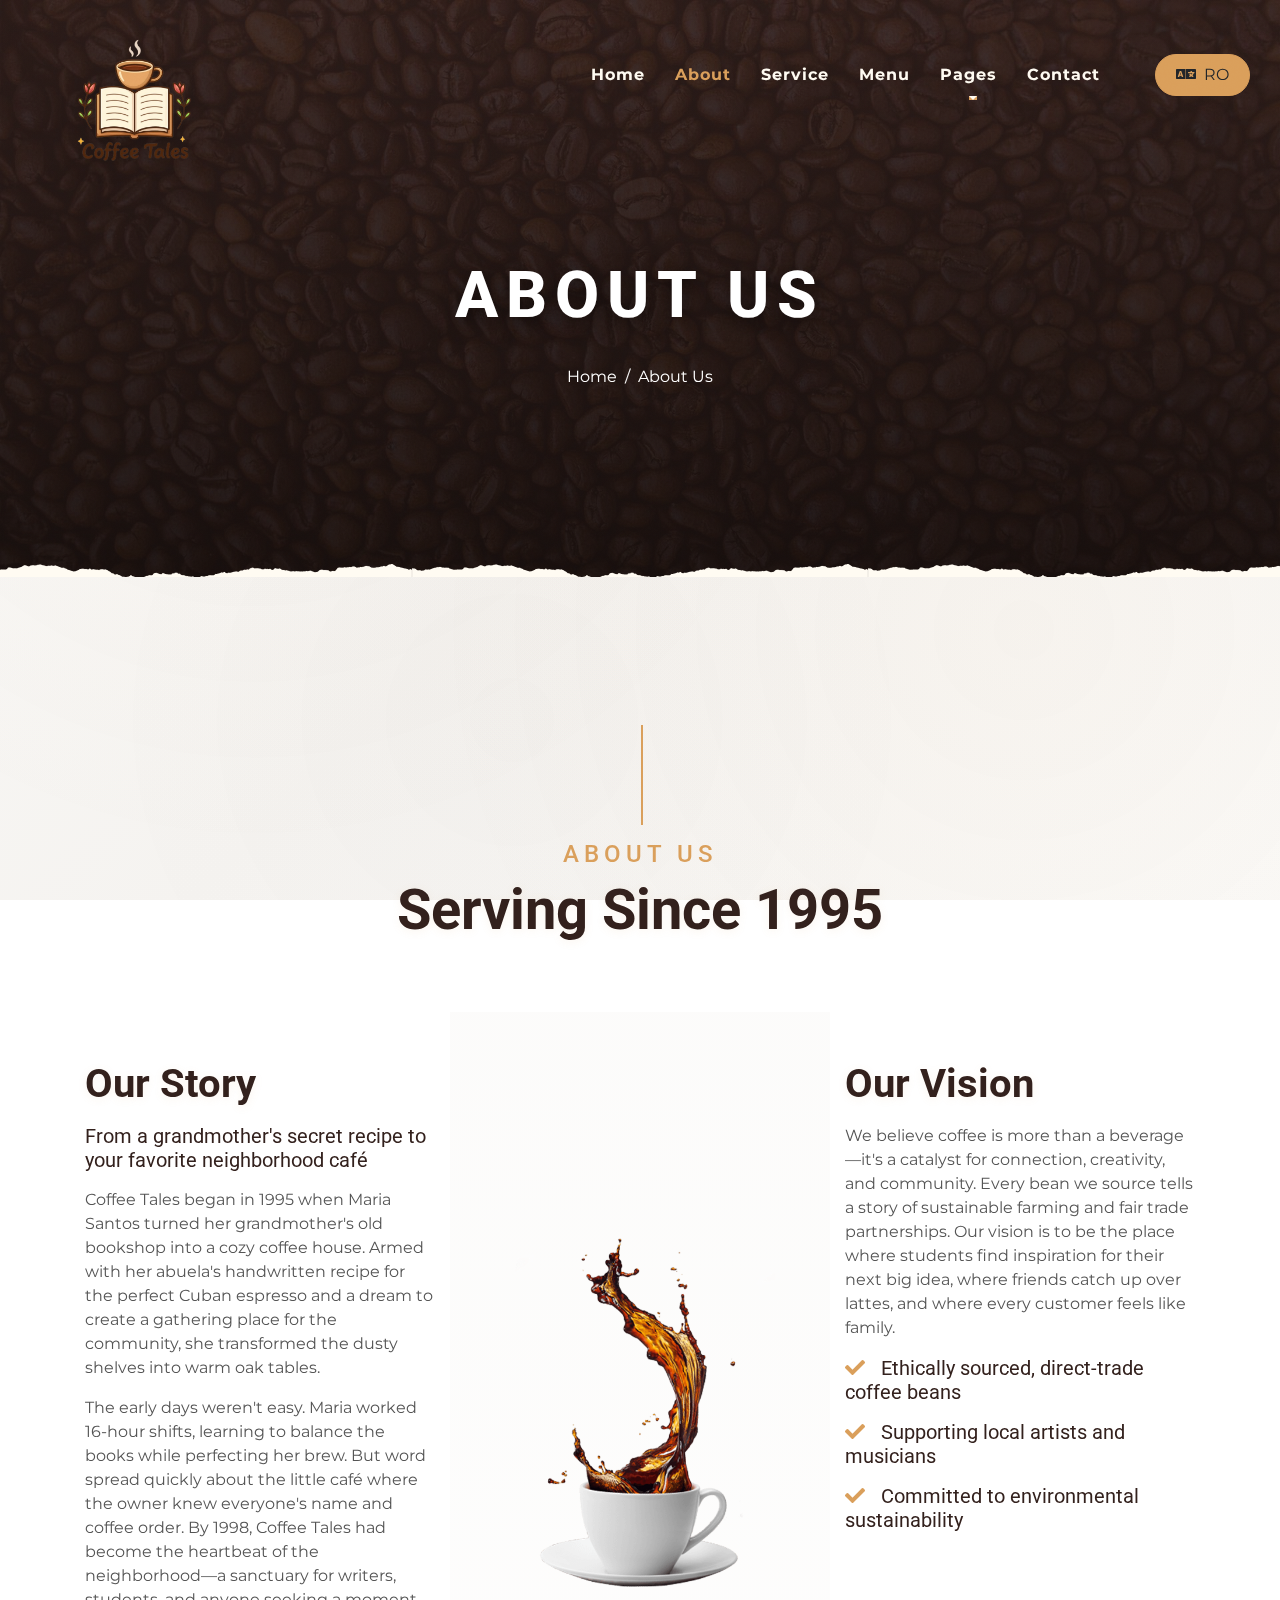
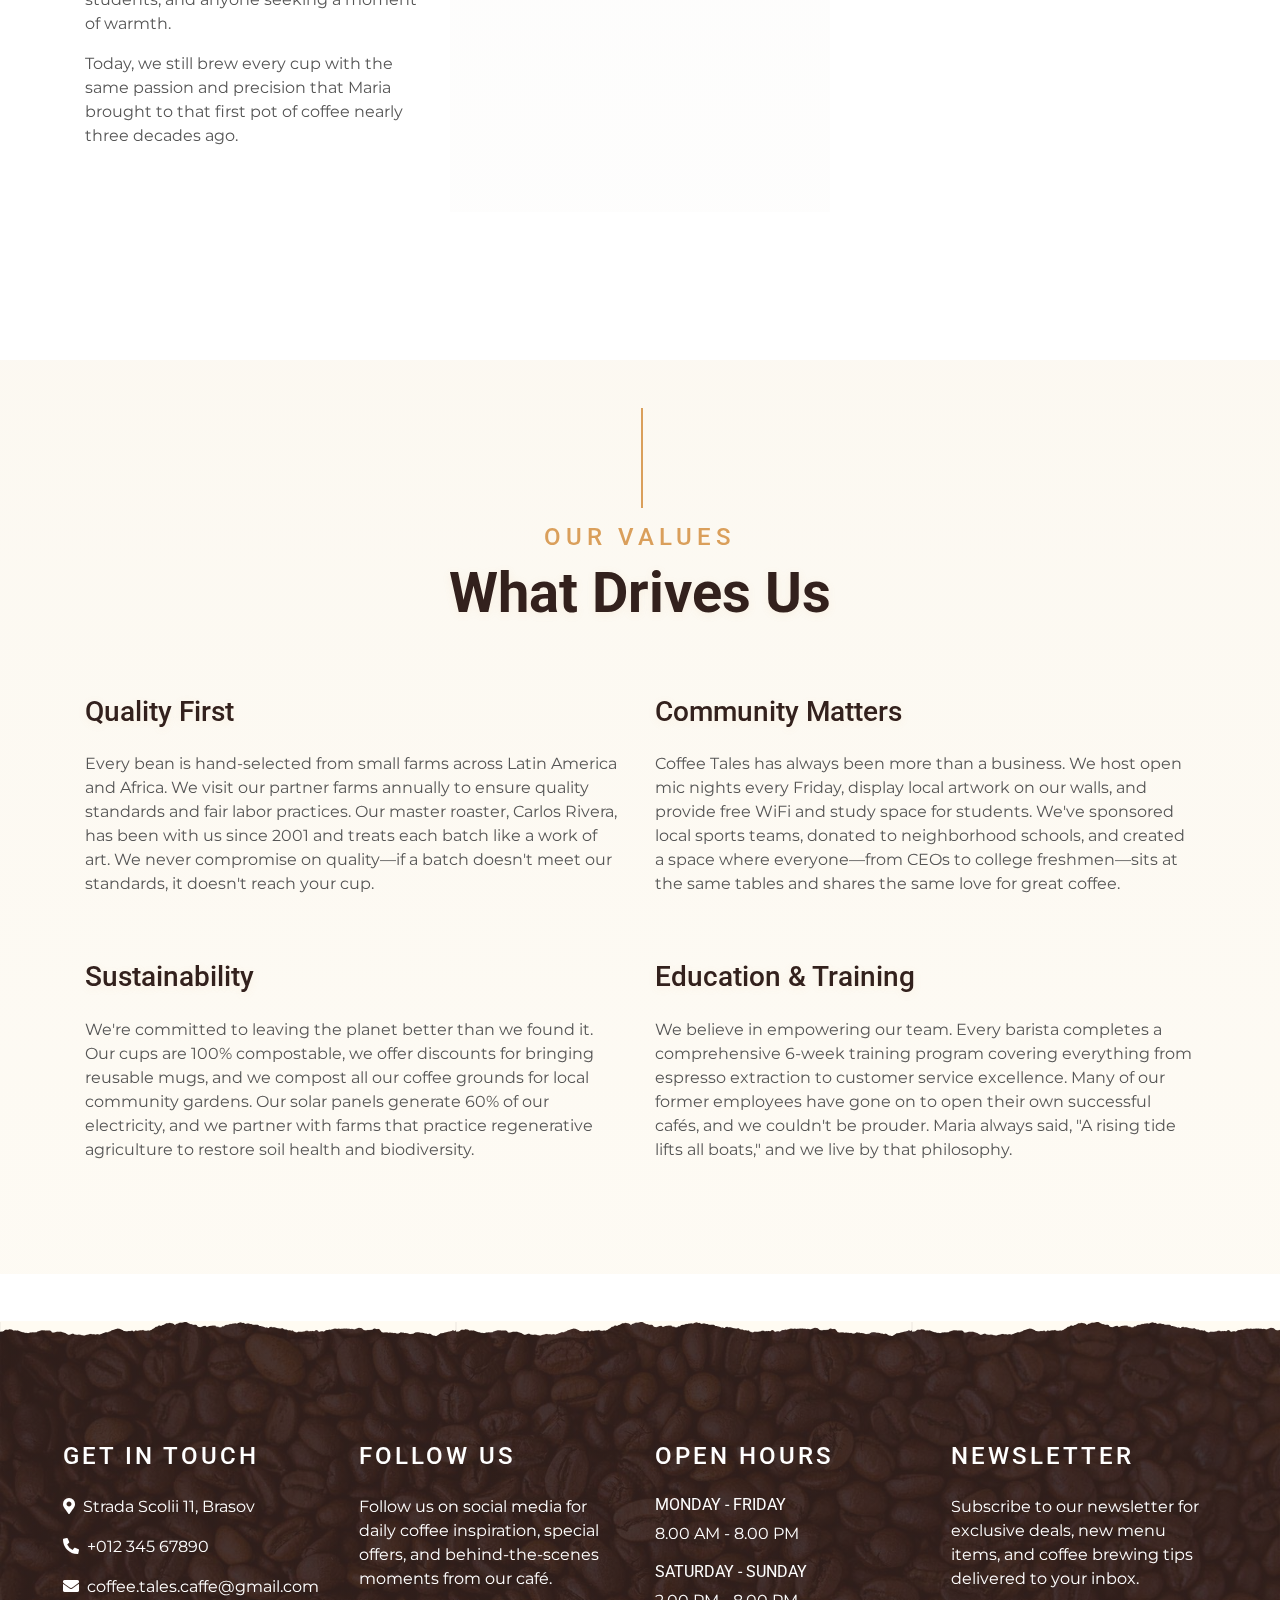
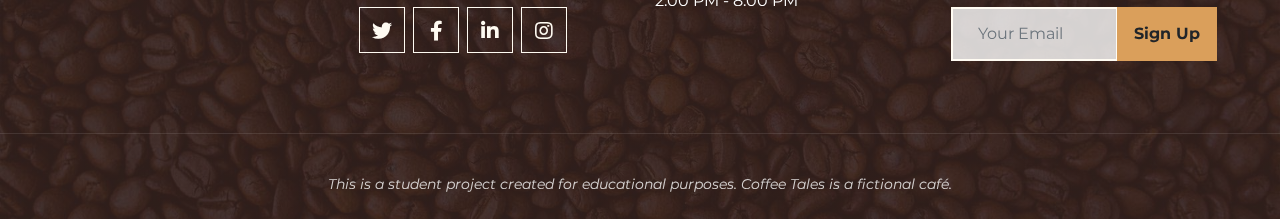
<file: about.html>
<!DOCTYPE html>
<html lang="en">

<head>
    <meta charset="utf-8">
    <title>Coffee Tales</title>
    <meta content="width=device-width, initial-scale=1.0" name="viewport">
    <meta content="Free Website Template" name="keywords">
    <meta content="Free Website Template" name="description">

    <!-- Favicon -->
    <link href="img/favicon.png" rel="icon">

    <!-- Google Font -->
    <link rel="preconnect" href="https://fonts.gstatic.com">
    <link href="https://fonts.googleapis.com/css2?family=Montserrat:wght@200;400&family=Roboto:wght@400;500;700&display=swap" rel="stylesheet"> 

    <!-- Font Awesome -->
    <link href="https://cdnjs.cloudflare.com/ajax/libs/font-awesome/5.10.0/css/all.min.css" rel="stylesheet">

    <!-- Libraries Stylesheet -->
    <link href="lib/owlcarousel/assets/owl.carousel.min.css" rel="stylesheet">
    <link href="lib/tempusdominus/css/tempusdominus-bootstrap-4.min.css" rel="stylesheet" />

    <!-- Customized Bootstrap Stylesheet -->
    <link href="css/style.min.css" rel="stylesheet">
    
    <!-- Advanced Animations -->
    <link href="css/animations.css" rel="stylesheet">
</head>

<body>
    <!-- Navbar Start -->
    <div class="container-fluid p-0 nav-bar">
        <nav class="navbar navbar-expand-lg bg-none navbar-dark py-3">
            <a href="index.html" class="navbar-brand px-lg-4 m-0">
                <img src="img/image-removebg-preview (1).png" alt="Coffee Tales" style="height: 150px;">
            </a>
            <button type="button" class="navbar-toggler" data-toggle="collapse" data-target="#navbarCollapse">
                <span class="navbar-toggler-icon"></span>
            </button>
            <div class="collapse navbar-collapse justify-content-between" id="navbarCollapse">
                <div class="navbar-nav ml-auto p-4">
                    <a href="index.html" class="nav-item nav-link" data-translate="navHome">Home</a>
                    <a href="about.html" class="nav-item nav-link active" data-translate="navAbout">About</a>
                    <a href="service.html" class="nav-item nav-link" data-translate="navService">Service</a>
                    <a href="menu.html" class="nav-item nav-link" data-translate="navMenu">Menu</a>
                    <div class="nav-item dropdown">
                        <a href="#" class="nav-link dropdown-toggle" data-toggle="dropdown" data-translate="navPages">Pages</a>
                        <div class="dropdown-menu text-capitalize">
                            <a href="reservation.html" class="dropdown-item" data-translate="navReservation">Reservation</a>
                            <a href="testimonial.html" class="dropdown-item" data-translate="navTestimonial">Testimonial</a>
                        </div>
                    </div>
                    <a href="contact.html" class="nav-item nav-link" data-translate="navContact">Contact</a>
                </div>
                <button id="langToggle" class="btn btn-primary ml-3" style="border-radius: 25px; padding: 8px 20px;">
                    <i class="fa fa-language mr-2"></i><span id="langText">RO</span>
                </button>
            </div>
        </nav>
    </div>
    <!-- Navbar End -->


    <!-- Page Header Start -->
    <div class="container-fluid page-header mb-5 position-relative overlay-bottom">
        <div class="d-flex flex-column align-items-center justify-content-center pt-0 pt-lg-5" style="min-height: 400px">
            <h1 class="display-4 mb-3 mt-0 mt-lg-5 text-white text-uppercase" data-translate="pageAboutTitle">About Us</h1>
            <div class="d-inline-flex mb-lg-5">
                <p class="m-0 text-white"><a class="text-white" href="" data-translate="navHome">Home</a></p>
                <p class="m-0 text-white px-2">/</p>
                <p class="m-0 text-white" data-translate="pageAboutTitle">About Us</p>
            </div>
        </div>
    </div>
    <!-- Page Header End -->


    <!-- About Start -->
    <div class="container-fluid py-5">
        <div class="container">
            <div class="section-title">
                <h4 class="text-primary text-uppercase" style="letter-spacing: 5px;" data-translate="aboutTitle">About Us</h4>
                <h1 class="display-4" data-translate="aboutHeading">Serving Since 1995</h1>
            </div>
            <div class="row">
                <div class="col-lg-4 py-0 py-lg-5">
                    <h1 class="mb-3" data-translate="ourStory">Our Story</h1>
                    <h5 class="mb-3" data-translate="storySubtitle">From a grandmother's secret recipe to your favorite neighborhood café</h5>
                    <p data-translate="storyPara1">Coffee Tales began in 1995 when Maria Santos turned her grandmother's old bookshop into a cozy coffee house. Armed with her abuela's handwritten recipe for the perfect Cuban espresso and a dream to create a gathering place for the community, she transformed the dusty shelves into warm oak tables.</p>
                    <p data-translate="storyPara2">The early days weren't easy. Maria worked 16-hour shifts, learning to balance the books while perfecting her brew. But word spread quickly about the little café where the owner knew everyone's name and coffee order. By 1998, Coffee Tales had become the heartbeat of the neighborhood—a sanctuary for writers, students, and anyone seeking a moment of warmth.</p>
                    <p data-translate="storyPara3">Today, we still brew every cup with the same passion and precision that Maria brought to that first pot of coffee nearly three decades ago.</p>
                </div>
                <div class="col-lg-4 py-5 py-lg-0" style="min-height: 500px;">
                    <div class="position-relative h-100">
                        <img class="position-absolute w-100 h-100" src="img/about.png" style="object-fit: contain;">
                    </div>
                </div>
                <div class="col-lg-4 py-0 py-lg-5">
                    <h1 class="mb-3" data-translate="ourVision">Our Vision</h1>
                    <p data-translate="visionText">We believe coffee is more than a beverage—it's a catalyst for connection, creativity, and community. Every bean we source tells a story of sustainable farming and fair trade partnerships. Our vision is to be the place where students find inspiration for their next big idea, where friends catch up over lattes, and where every customer feels like family.</p>
                    <h5 class="mb-3"><i class="fa fa-check text-primary mr-3"></i><span data-translate="visionPoint1">Ethically sourced, direct-trade coffee beans</span></h5>
                    <h5 class="mb-3"><i class="fa fa-check text-primary mr-3"></i><span data-translate="visionPoint2">Supporting local artists and musicians</span></h5>
                    <h5 class="mb-3"><i class="fa fa-check text-primary mr-3"></i><span data-translate="visionPoint3">Committed to environmental sustainability</span></h5>
                </div>
            </div>
        </div>
    </div>
    <!-- About End -->

    <!-- Our Values Start -->
    <div class="container-fluid bg-light py-5">
        <div class="container">
            <div class="section-title">
                <h4 class="text-primary text-uppercase" style="letter-spacing: 5px;" data-translate="valuesTitle">Our Values</h4>
                <h1 class="display-4" data-translate="valuesHeading">What Drives Us</h1>
            </div>
            <div class="row">
                <div class="col-lg-6 mb-5">
                    <h3 class="mb-4" data-translate="value1Title">Quality First</h3>
                    <p data-translate="value1Text">Every bean is hand-selected from small farms across Latin America and Africa. We visit our partner farms annually to ensure quality standards and fair labor practices. Our master roaster, Carlos Rivera, has been with us since 2001 and treats each batch like a work of art. We never compromise on quality—if a batch doesn't meet our standards, it doesn't reach your cup.</p>
                </div>
                <div class="col-lg-6 mb-5">
                    <h3 class="mb-4" data-translate="value2Title">Community Matters</h3>
                    <p data-translate="value2Text">Coffee Tales has always been more than a business. We host open mic nights every Friday, display local artwork on our walls, and provide free WiFi and study space for students. We've sponsored local sports teams, donated to neighborhood schools, and created a space where everyone—from CEOs to college freshmen—sits at the same tables and shares the same love for great coffee.</p>
                </div>
                <div class="col-lg-6 mb-5">
                    <h3 class="mb-4" data-translate="value3Title">Sustainability</h3>
                    <p data-translate="value3Text">We're committed to leaving the planet better than we found it. Our cups are 100% compostable, we offer discounts for bringing reusable mugs, and we compost all our coffee grounds for local community gardens. Our solar panels generate 60% of our electricity, and we partner with farms that practice regenerative agriculture to restore soil health and biodiversity.</p>
                </div>
                <div class="col-lg-6 mb-5">
                    <h3 class="mb-4" data-translate="value4Title">Education & Training</h3>
                    <p data-translate="value4Text">We believe in empowering our team. Every barista completes a comprehensive 6-week training program covering everything from espresso extraction to customer service excellence. Many of our former employees have gone on to open their own successful cafés, and we couldn't be prouder. Maria always said, "A rising tide lifts all boats," and we live by that philosophy.</p>
                </div>
            </div>
        </div>
    </div>
    <!-- Our Values End -->


    <!-- Footer Start -->
    <div class="container-fluid footer text-white mt-5 pt-5 px-0 position-relative overlay-top">
        <div class="row mx-0 pt-5 px-sm-3 px-lg-5 mt-4">
            <div class="col-lg-3 col-md-6 mb-5">
                <h4 class="text-white text-uppercase mb-4" style="letter-spacing: 3px;">Get In Touch</h4>
                <p><i class="fa fa-map-marker-alt mr-2"></i>Strada Scolii 11, Brasov</p>
                <p><i class="fa fa-phone-alt mr-2"></i>+012 345 67890</p>
                <p class="m-0"><i class="fa fa-envelope mr-2"></i>coffee.tales.caffe@gmail.com</p>
            </div>
            <div class="col-lg-3 col-md-6 mb-5">
                <h4 class="text-white text-uppercase mb-4" style="letter-spacing: 3px;">Follow Us</h4>
                <p>Follow us on social media for daily coffee inspiration, special offers, and behind-the-scenes moments from our café.</p>
                <div class="d-flex justify-content-start">
                    <a class="btn btn-lg btn-outline-light btn-lg-square mr-2" href="#"><i class="fab fa-twitter"></i></a>
                    <a class="btn btn-lg btn-outline-light btn-lg-square mr-2" href="#"><i class="fab fa-facebook-f"></i></a>
                    <a class="btn btn-lg btn-outline-light btn-lg-square mr-2" href="#"><i class="fab fa-linkedin-in"></i></a>
                    <a class="btn btn-lg btn-outline-light btn-lg-square" href="#"><i class="fab fa-instagram"></i></a>
                </div>
            </div>
            <div class="col-lg-3 col-md-6 mb-5">
                <h4 class="text-white text-uppercase mb-4" style="letter-spacing: 3px;">Open Hours</h4>
                <div>
                    <h6 class="text-white text-uppercase">Monday - Friday</h6>
                    <p>8.00 AM - 8.00 PM</p>
                    <h6 class="text-white text-uppercase">Saturday - Sunday</h6>
                    <p>2.00 PM - 8.00 PM</p>
                </div>
            </div>
            <div class="col-lg-3 col-md-6 mb-5">
                <h4 class="text-white text-uppercase mb-4" style="letter-spacing: 3px;">Newsletter</h4>
                <p>Subscribe to our newsletter for exclusive deals, new menu items, and coffee brewing tips delivered to your inbox.</p>
                <div class="w-100">
                    <div class="input-group">
                        <input type="text" class="form-control border-light" style="padding: 25px;" placeholder="Your Email">
                        <div class="input-group-append">
                            <button class="btn btn-primary font-weight-bold px-3">Sign Up</button>
                        </div>
                    </div>
                </div>
            </div>
        </div>
        <div class="container-fluid text-center text-white border-top mt-4 py-4 px-sm-3 px-md-5" style="border-color: rgba(256, 256, 256, .1) !important;">
            <p class="mt-3 mb-0" style="font-size: 0.9rem; opacity: 0.8;"><em>This is a student project created for educational purposes. Coffee Tales is a fictional café.</em></p>
        </div>
    </div>
    <!-- Footer End -->


    <!-- Back to Top -->
    <a href="#" class="btn btn-lg btn-primary btn-lg-square back-to-top"><i class="fa fa-angle-double-up"></i></a>


    <!-- JavaScript Libraries -->
    <script src="https://code.jquery.com/jquery-3.4.1.min.js"></script>
    <script src="https://stackpath.bootstrapcdn.com/bootstrap/4.4.1/js/bootstrap.bundle.min.js"></script>
    <script src="lib/easing/easing.min.js"></script>
    <script src="lib/waypoints/waypoints.min.js"></script>
    <script src="lib/owlcarousel/owl.carousel.min.js"></script>
    <script src="lib/tempusdominus/js/moment.min.js"></script>
    <script src="lib/tempusdominus/js/moment-timezone.min.js"></script>
    <script src="lib/tempusdominus/js/tempusdominus-bootstrap-4.min.js"></script>

    <!-- Contact Javascript File -->
    <script src="mail/jqBootstrapValidation.min.js"></script>
    <script src="mail/contact.js"></script>

    <!-- Template Javascript -->
    <script src="js/main.js"></script>
    
    <!-- Language Toggle -->
    <script src="js/language-toggle.js"></script>
</body>

</html>
</file>
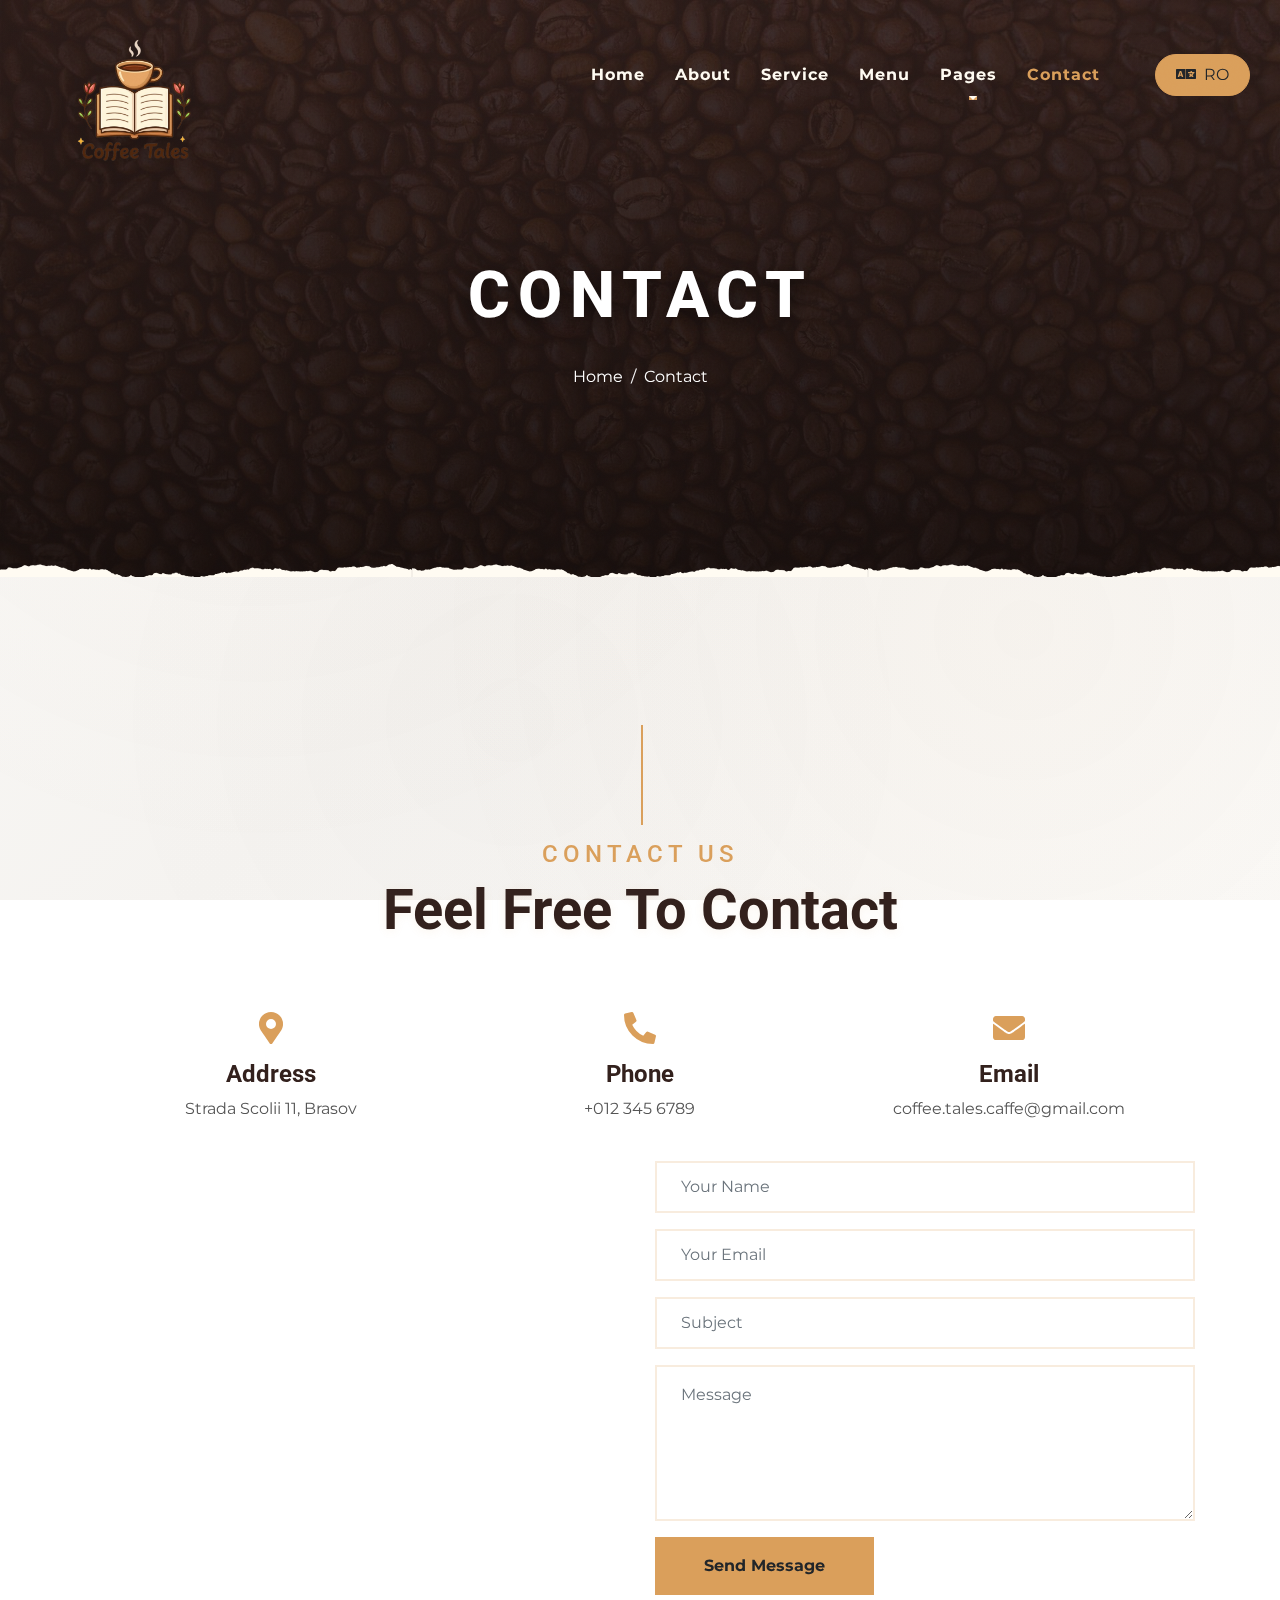
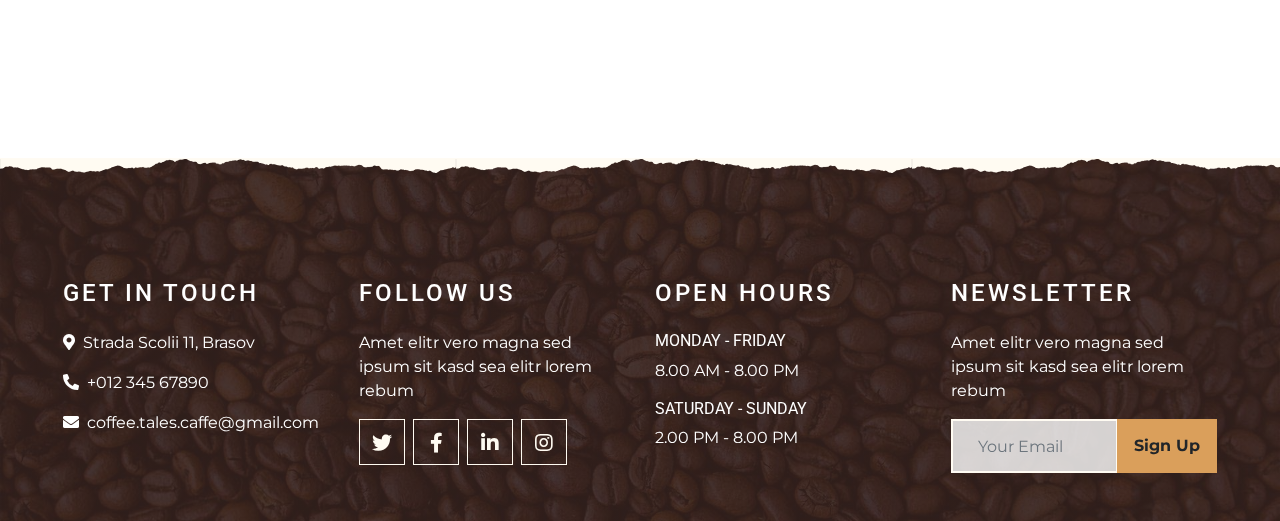
<file: contact.html>
<!DOCTYPE html>
<html lang="en">

<head>
    <meta charset="utf-8">
    <title>Coffee Tales</title>
    <meta content="width=device-width, initial-scale=1.0" name="viewport">
    <meta content="Free Website Template" name="keywords">
    <meta content="Free Website Template" name="description">

    <!-- Favicon -->
    <link href="img/favicon.png" rel="icon">

    <!-- Google Font -->
    <link rel="preconnect" href="https://fonts.gstatic.com">
    <link href="https://fonts.googleapis.com/css2?family=Montserrat:wght@200;400&family=Roboto:wght@400;500;700&display=swap" rel="stylesheet"> 

    <!-- Font Awesome -->
    <link href="https://cdnjs.cloudflare.com/ajax/libs/font-awesome/5.10.0/css/all.min.css" rel="stylesheet">

    <!-- Libraries Stylesheet -->
    <link href="lib/owlcarousel/assets/owl.carousel.min.css" rel="stylesheet">
    <link href="lib/tempusdominus/css/tempusdominus-bootstrap-4.min.css" rel="stylesheet" />

    <!-- Customized Bootstrap Stylesheet -->
    <link href="css/style.min.css" rel="stylesheet">
    
    <!-- Advanced Animations -->
    <link href="css/animations.css" rel="stylesheet">
</head>

<body>
    <!-- Navbar Start -->
    <div class="container-fluid p-0 nav-bar">
        <nav class="navbar navbar-expand-lg bg-none navbar-dark py-3">
            <a href="index.html" class="navbar-brand px-lg-4 m-0">
                <img src="img/image-removebg-preview (1).png" alt="Coffee Tales" style="height: 100px;">
            </a>
            <button type="button" class="navbar-toggler" data-toggle="collapse" data-target="#navbarCollapse">
                <span class="navbar-toggler-icon"></span>
            </button>
            <div class="collapse navbar-collapse justify-content-between" id="navbarCollapse">
                <div class="navbar-nav ml-auto p-4">
                    <a href="index.html" class="nav-item nav-link" data-translate="navHome">Home</a>
                    <a href="about.html" class="nav-item nav-link" data-translate="navAbout">About</a>
                    <a href="service.html" class="nav-item nav-link" data-translate="navService">Service</a>
                    <a href="menu.html" class="nav-item nav-link" data-translate="navMenu">Menu</a>
                    <div class="nav-item dropdown">
                        <a href="#" class="nav-link dropdown-toggle" data-toggle="dropdown" data-translate="navPages">Pages</a>
                        <div class="dropdown-menu text-capitalize">
                            <a href="reservation.html" class="dropdown-item" data-translate="navReservation">Reservation</a>
                            <a href="testimonial.html" class="dropdown-item" data-translate="navTestimonial">Testimonial</a>
                        </div>
                    </div>
                    <a href="contact.html" class="nav-item nav-link active" data-translate="navContact">Contact</a>
                </div>
                <button id="langToggle" class="btn btn-primary ml-3" style="border-radius: 25px; padding: 8px 20px;">
                    <i class="fa fa-language mr-2"></i><span id="langText">RO</span>
                </button>
            </div>
        </nav>
    </div>
    <!-- Navbar End -->


    <!-- Page Header Start -->
    <div class="container-fluid page-header mb-5 position-relative overlay-bottom">
        <div class="d-flex flex-column align-items-center justify-content-center pt-0 pt-lg-5" style="min-height: 400px">
            <h1 class="display-4 mb-3 mt-0 mt-lg-5 text-white text-uppercase" data-translate="pageContactTitle">Contact</h1>
            <div class="d-inline-flex mb-lg-5">
                <p class="m-0 text-white"><a class="text-white" href="" data-translate="navHome">Home</a></p>
                <p class="m-0 text-white px-2">/</p>
                <p class="m-0 text-white" data-translate="pageContactTitle">Contact</p>
            </div>
        </div>
    </div>
    <!-- Page Header End -->


    <!-- Contact Start -->
    <div class="container-fluid pt-5">
        <div class="container">
            <div class="section-title">
                <h4 class="text-primary text-uppercase" style="letter-spacing: 5px;" data-translate="contactTitle">Contact Us</h4>
                <h1 class="display-4" data-translate="contactHeading">Feel Free To Contact</h1>
            </div>
            <div class="row px-3 pb-2">
                <div class="col-sm-4 text-center mb-3">
                    <i class="fa fa-2x fa-map-marker-alt mb-3 text-primary"></i>
                    <h4 class="font-weight-bold" data-translate="contactAddress">Address</h4>
                    <p>Strada Scolii 11, Brasov</p>
                </div>
                <div class="col-sm-4 text-center mb-3">
                    <i class="fa fa-2x fa-phone-alt mb-3 text-primary"></i>
                    <h4 class="font-weight-bold" data-translate="contactPhone">Phone</h4>
                    <p>+012 345 6789</p>
                </div>
                <div class="col-sm-4 text-center mb-3">
                    <i class="fa fa-2x fa-envelope mb-3 text-primary"></i>
                    <h4 class="font-weight-bold" data-translate="contactEmail">Email</h4>
                    <p>coffee.tales.caffe@gmail.com</p>
                </div>
            </div>
            <div class="row">
                <div class="col-md-6 pb-5">
                    <iframe style="width: 100%; height: 443px;"
                        src="https://www.google.com/maps/embed?pb=!1m18!1m12!1m3!1d3001156.4288297426!2d-78.01371936852176!3d42.72876761954724!2m3!1f0!2f0!3f0!3m2!1i1024!2i768!4f13.1!3m3!1m2!1s0x4ccc4bf0f123a5a9%3A0xddcfc6c1de189567!2sNew%20York%2C%20USA!5e0!3m2!1sen!2sbd!4v1603794290143!5m2!1sen!2sbd"
                        frameborder="0" style="border:0;" allowfullscreen="" aria-hidden="false" tabindex="0"></iframe>
                </div>
                <div class="col-md-6 pb-5">
                    <div class="contact-form">
                        <div id="success"></div>
                        <form name="sentMessage" id="contactForm" novalidate="novalidate">
                            <div class="control-group">
                                <input type="text" class="form-control bg-transparent p-4" id="name" data-translate="contactFormName" placeholder="Your Name"
                                    required="required" data-validation-required-message="Please enter your name" />
                                <p class="help-block text-danger"></p>
                            </div>
                            <div class="control-group">
                                <input type="email" class="form-control bg-transparent p-4" id="email" data-translate="contactFormEmail" placeholder="Your Email"
                                    required="required" data-validation-required-message="Please enter your email" />
                                <p class="help-block text-danger"></p>
                            </div>
                            <div class="control-group">
                                <input type="text" class="form-control bg-transparent p-4" id="subject" data-translate="contactFormSubject" placeholder="Subject"
                                    required="required" data-validation-required-message="Please enter a subject" />
                                <p class="help-block text-danger"></p>
                            </div>
                            <div class="control-group">
                                <textarea class="form-control bg-transparent py-3 px-4" rows="5" id="message" data-translate="contactFormMessage" placeholder="Message"
                                    required="required"
                                    data-validation-required-message="Please enter your message"></textarea>
                                <p class="help-block text-danger"></p>
                            </div>
                            <div>
                                <button class="btn btn-primary font-weight-bold py-3 px-5" type="submit" id="sendMessageButton" data-translate="contactFormSend">Send
                                    Message</button>
                            </div>
                        </form>
                    </div>
                </div>
            </div>
        </div>
    </div>
    <!-- Contact End -->


    <!-- Footer Start -->
    <div class="container-fluid footer text-white mt-5 pt-5 px-0 position-relative overlay-top">
        <div class="row mx-0 pt-5 px-sm-3 px-lg-5 mt-4">
            <div class="col-lg-3 col-md-6 mb-5">
                <h4 class="text-white text-uppercase mb-4" style="letter-spacing: 3px;">Get In Touch</h4>
                <p><i class="fa fa-map-marker-alt mr-2"></i>Strada Scolii 11, Brasov</p>
                <p><i class="fa fa-phone-alt mr-2"></i>+012 345 67890</p>
                <p class="m-0"><i class="fa fa-envelope mr-2"></i>coffee.tales.caffe@gmail.com</p>
            </div>
            <div class="col-lg-3 col-md-6 mb-5">
                <h4 class="text-white text-uppercase mb-4" style="letter-spacing: 3px;">Follow Us</h4>
                <p>Amet elitr vero magna sed ipsum sit kasd sea elitr lorem rebum</p>
                <div class="d-flex justify-content-start">
                    <a class="btn btn-lg btn-outline-light btn-lg-square mr-2" href="#"><i class="fab fa-twitter"></i></a>
                    <a class="btn btn-lg btn-outline-light btn-lg-square mr-2" href="#"><i class="fab fa-facebook-f"></i></a>
                    <a class="btn btn-lg btn-outline-light btn-lg-square mr-2" href="#"><i class="fab fa-linkedin-in"></i></a>
                    <a class="btn btn-lg btn-outline-light btn-lg-square" href="#"><i class="fab fa-instagram"></i></a>
                </div>
            </div>
            <div class="col-lg-3 col-md-6 mb-5">
                <h4 class="text-white text-uppercase mb-4" style="letter-spacing: 3px;">Open Hours</h4>
                <div>
                    <h6 class="text-white text-uppercase">Monday - Friday</h6>
                    <p>8.00 AM - 8.00 PM</p>
                    <h6 class="text-white text-uppercase">Saturday - Sunday</h6>
                    <p>2.00 PM - 8.00 PM</p>
                </div>
            </div>
            <div class="col-lg-3 col-md-6 mb-5">
                <h4 class="text-white text-uppercase mb-4" style="letter-spacing: 3px;">Newsletter</h4>
                <p>Amet elitr vero magna sed ipsum sit kasd sea elitr lorem rebum</p>
                <div class="w-100">
                    <div class="input-group">
                        <input type="text" class="form-control border-light" style="padding: 25px;" placeholder="Your Email">
                        <div class="input-group-append">
                            <button class="btn btn-primary font-weight-bold px-3">Sign Up</button>
                        </div>
                    </div>
                </div>
            </div>
        </div>
    </div>
    <!-- Footer End -->


    <!-- Back to Top -->
    <a href="#" class="btn btn-lg btn-primary btn-lg-square back-to-top"><i class="fa fa-angle-double-up"></i></a>


    <!-- JavaScript Libraries -->
    <script src="https://code.jquery.com/jquery-3.4.1.min.js"></script>
    <script src="https://stackpath.bootstrapcdn.com/bootstrap/4.4.1/js/bootstrap.bundle.min.js"></script>
    <script src="lib/easing/easing.min.js"></script>
    <script src="lib/waypoints/waypoints.min.js"></script>
    <script src="lib/owlcarousel/owl.carousel.min.js"></script>
    <script src="lib/tempusdominus/js/moment.min.js"></script>
    <script src="lib/tempusdominus/js/moment-timezone.min.js"></script>
    <script src="lib/tempusdominus/js/tempusdominus-bootstrap-4.min.js"></script>

    <!-- Contact Javascript File -->
    <script src="mail/jqBootstrapValidation.min.js"></script>
    <script src="mail/contact.js"></script>

    <!-- Template Javascript -->
    <script src="js/main.js"></script>
    
    <!-- Language Toggle -->
    <script src="js/language-toggle.js"></script>
</body>

</html>
</file>
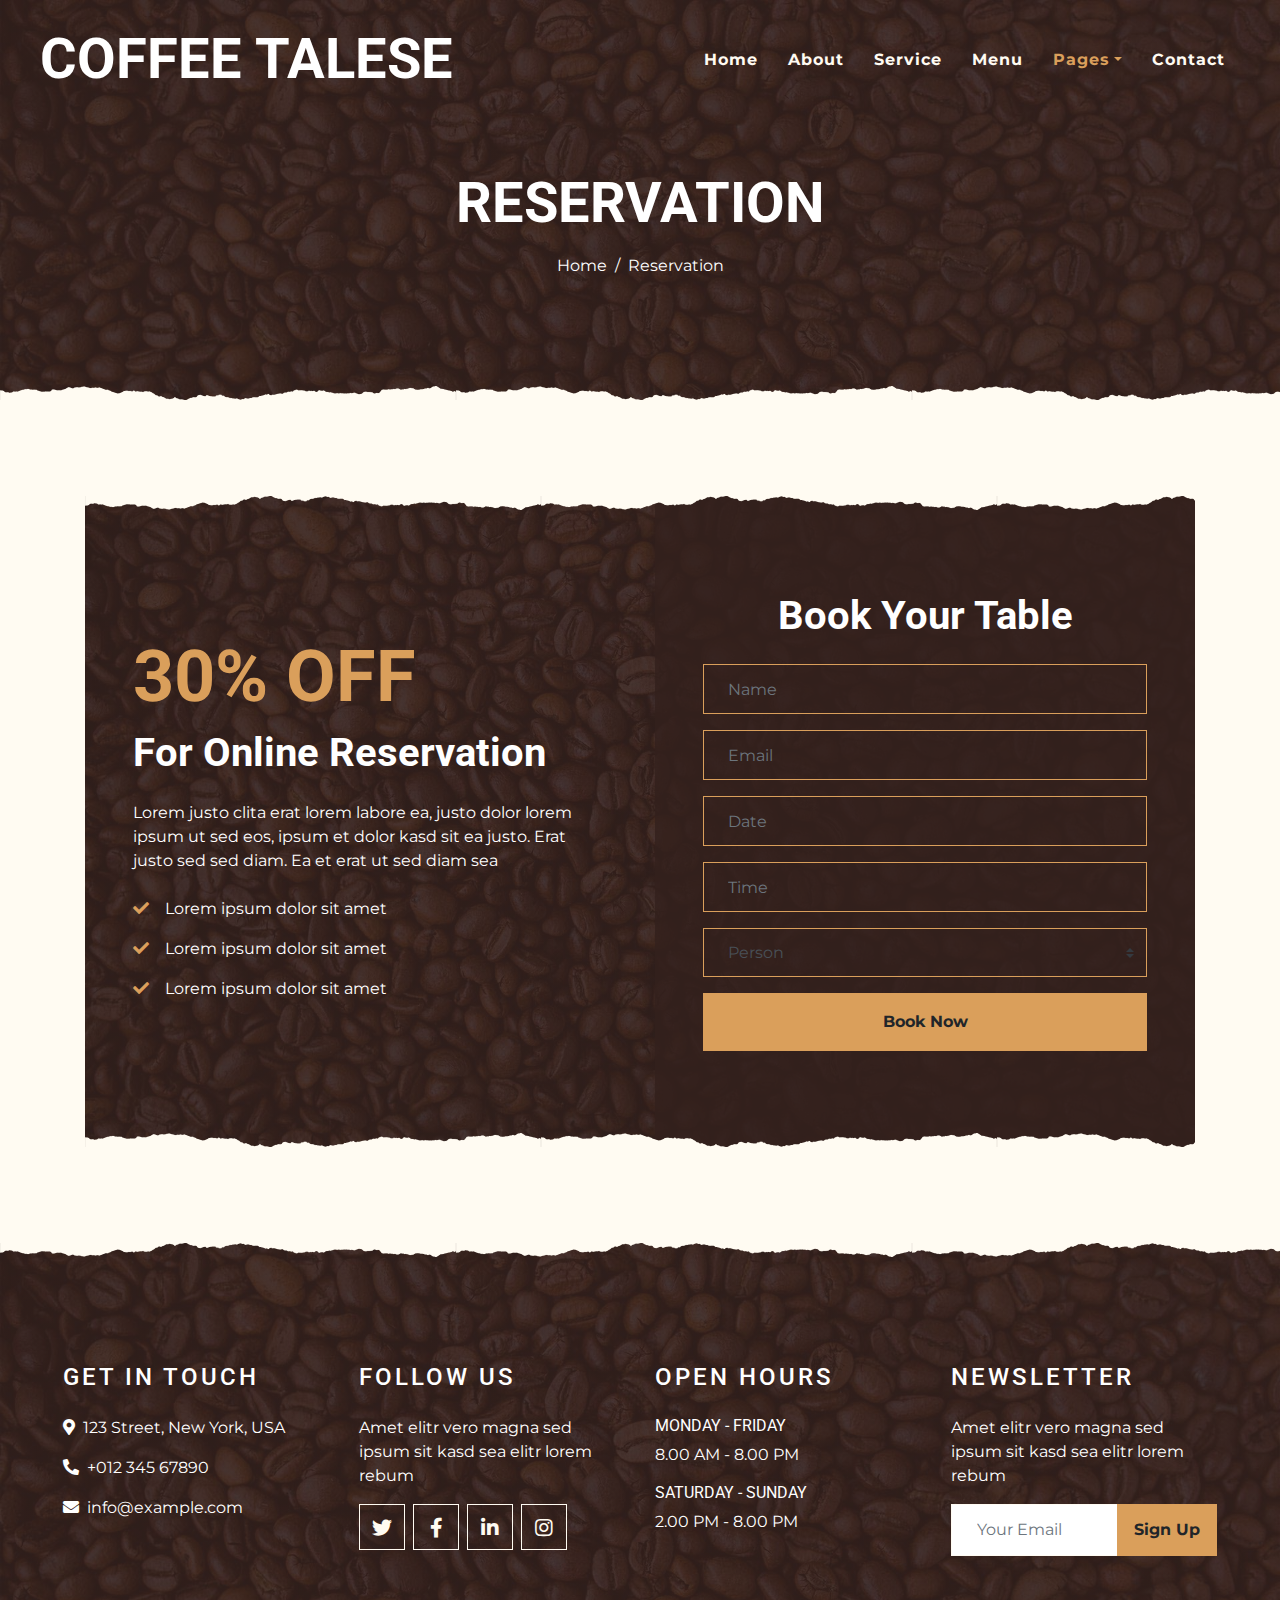
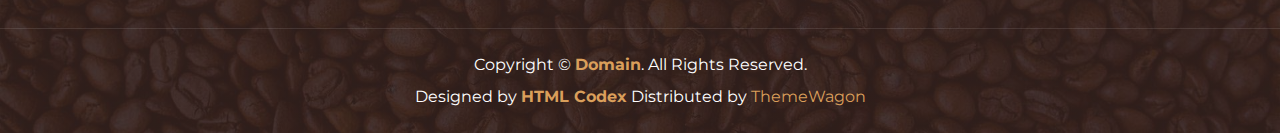
<file: reservation.html>
<!DOCTYPE html>
<html lang="en">

<head>
    <meta charset="utf-8">
    <title>Coffee Tales</title>
    <meta content="width=device-width, initial-scale=1.0" name="viewport">
    <meta content="Free Website Template" name="keywords">
    <meta content="Free Website Template" name="description">

    <!-- Favicon -->
    <link href="img/favicon.ico" rel="icon">

    <!-- Google Font -->
    <link rel="preconnect" href="https://fonts.gstatic.com">
    <link href="https://fonts.googleapis.com/css2?family=Montserrat:wght@200;400&family=Roboto:wght@400;500;700&display=swap" rel="stylesheet"> 

    <!-- Font Awesome -->
    <link href="https://cdnjs.cloudflare.com/ajax/libs/font-awesome/5.10.0/css/all.min.css" rel="stylesheet">

    <!-- Libraries Stylesheet -->
    <link href="lib/owlcarousel/assets/owl.carousel.min.css" rel="stylesheet">
    <link href="lib/tempusdominus/css/tempusdominus-bootstrap-4.min.css" rel="stylesheet" />

    <!-- Customized Bootstrap Stylesheet -->
    <link href="css/style.min.css" rel="stylesheet">
</head>

<body>
    <!-- Navbar Start -->
    <div class="container-fluid p-0 nav-bar">
        <nav class="navbar navbar-expand-lg bg-none navbar-dark py-3">
            <a href="index.html" class="navbar-brand px-lg-4 m-0">
                <h1 class="m-0 display-4 text-uppercase text-white">Coffee TalesE</h1>
            </a>
            <button type="button" class="navbar-toggler" data-toggle="collapse" data-target="#navbarCollapse">
                <span class="navbar-toggler-icon"></span>
            </button>
            <div class="collapse navbar-collapse justify-content-between" id="navbarCollapse">
                <div class="navbar-nav ml-auto p-4">
                    <a href="index.html" class="nav-item nav-link">Home</a>
                    <a href="about.html" class="nav-item nav-link">About</a>
                    <a href="service.html" class="nav-item nav-link">Service</a>
                    <a href="menu.html" class="nav-item nav-link">Menu</a>
                    <div class="nav-item dropdown">
                        <a href="#" class="nav-link dropdown-toggle active" data-toggle="dropdown">Pages</a>
                        <div class="dropdown-menu text-capitalize">
                            <a href="reservation.html" class="dropdown-item active">Reservation</a>
                            <a href="testimonial.html" class="dropdown-item">Testimonial</a>
                        </div>
                    </div>
                    <a href="contact.html" class="nav-item nav-link">Contact</a>
                </div>
            </div>
        </nav>
    </div>
    <!-- Navbar End -->


    <!-- Page Header Start -->
    <div class="container-fluid page-header mb-5 position-relative overlay-bottom">
        <div class="d-flex flex-column align-items-center justify-content-center pt-0 pt-lg-5" style="min-height: 400px">
            <h1 class="display-4 mb-3 mt-0 mt-lg-5 text-white text-uppercase">Reservation</h1>
            <div class="d-inline-flex mb-lg-5">
                <p class="m-0 text-white"><a class="text-white" href="">Home</a></p>
                <p class="m-0 text-white px-2">/</p>
                <p class="m-0 text-white">Reservation</p>
            </div>
        </div>
    </div>
    <!-- Page Header End -->


    <!-- Reservation Start -->
    <div class="container-fluid py-5">
        <div class="container">
            <div class="reservation position-relative overlay-top overlay-bottom">
                <div class="row align-items-center">
                    <div class="col-lg-6 my-5 my-lg-0">
                        <div class="p-5">
                            <div class="mb-4">
                                <h1 class="display-3 text-primary">30% OFF</h1>
                                <h1 class="text-white">For Online Reservation</h1>
                            </div>
                            <p class="text-white">Lorem justo clita erat lorem labore ea, justo dolor lorem ipsum ut sed eos,
                                ipsum et dolor kasd sit ea justo. Erat justo sed sed diam. Ea et erat ut sed diam sea</p>
                            <ul class="list-inline text-white m-0">
                                <li class="py-2"><i class="fa fa-check text-primary mr-3"></i>Lorem ipsum dolor sit amet</li>
                                <li class="py-2"><i class="fa fa-check text-primary mr-3"></i>Lorem ipsum dolor sit amet</li>
                                <li class="py-2"><i class="fa fa-check text-primary mr-3"></i>Lorem ipsum dolor sit amet</li>
                            </ul>
                        </div>
                    </div>
                    <div class="col-lg-6">
                        <div class="text-center p-5" style="background: rgba(51, 33, 29, .8);">
                            <h1 class="text-white mb-4 mt-5">Book Your Table</h1>
                            <form class="mb-5">
                                <div class="form-group">
                                    <input type="text" class="form-control bg-transparent border-primary p-4" placeholder="Name"
                                        required="required" />
                                </div>
                                <div class="form-group">
                                    <input type="email" class="form-control bg-transparent border-primary p-4" placeholder="Email"
                                        required="required" />
                                </div>
                                <div class="form-group">
                                    <div class="date" id="date" data-target-input="nearest">
                                        <input type="text" class="form-control bg-transparent border-primary p-4 datetimepicker-input" placeholder="Date" data-target="#date" data-toggle="datetimepicker"/>
                                    </div>
                                </div>
                                <div class="form-group">
                                    <div class="time" id="time" data-target-input="nearest">
                                        <input type="text" class="form-control bg-transparent border-primary p-4 datetimepicker-input" placeholder="Time" data-target="#time" data-toggle="datetimepicker"/>
                                    </div>
                                </div>
                                <div class="form-group">
                                    <select class="custom-select bg-transparent border-primary px-4" style="height: 49px;">
                                        <option selected>Person</option>
                                        <option value="1">Person 1</option>
                                        <option value="2">Person 2</option>
                                        <option value="3">Person 3</option>
                                        <option value="3">Person 4</option>
                                    </select>
                                </div>
                                
                                <div>
                                    <button class="btn btn-primary btn-block font-weight-bold py-3" type="submit">Book Now</button>
                                </div>
                            </form>
                        </div>
                    </div>
                </div>
            </div>
        </div>
    </div>
    <!-- Reservation End -->


    <!-- Footer Start -->
    <div class="container-fluid footer text-white mt-5 pt-5 px-0 position-relative overlay-top">
        <div class="row mx-0 pt-5 px-sm-3 px-lg-5 mt-4">
            <div class="col-lg-3 col-md-6 mb-5">
                <h4 class="text-white text-uppercase mb-4" style="letter-spacing: 3px;">Get In Touch</h4>
                <p><i class="fa fa-map-marker-alt mr-2"></i>123 Street, New York, USA</p>
                <p><i class="fa fa-phone-alt mr-2"></i>+012 345 67890</p>
                <p class="m-0"><i class="fa fa-envelope mr-2"></i>info@example.com</p>
            </div>
            <div class="col-lg-3 col-md-6 mb-5">
                <h4 class="text-white text-uppercase mb-4" style="letter-spacing: 3px;">Follow Us</h4>
                <p>Amet elitr vero magna sed ipsum sit kasd sea elitr lorem rebum</p>
                <div class="d-flex justify-content-start">
                    <a class="btn btn-lg btn-outline-light btn-lg-square mr-2" href="#"><i class="fab fa-twitter"></i></a>
                    <a class="btn btn-lg btn-outline-light btn-lg-square mr-2" href="#"><i class="fab fa-facebook-f"></i></a>
                    <a class="btn btn-lg btn-outline-light btn-lg-square mr-2" href="#"><i class="fab fa-linkedin-in"></i></a>
                    <a class="btn btn-lg btn-outline-light btn-lg-square" href="#"><i class="fab fa-instagram"></i></a>
                </div>
            </div>
            <div class="col-lg-3 col-md-6 mb-5">
                <h4 class="text-white text-uppercase mb-4" style="letter-spacing: 3px;">Open Hours</h4>
                <div>
                    <h6 class="text-white text-uppercase">Monday - Friday</h6>
                    <p>8.00 AM - 8.00 PM</p>
                    <h6 class="text-white text-uppercase">Saturday - Sunday</h6>
                    <p>2.00 PM - 8.00 PM</p>
                </div>
            </div>
            <div class="col-lg-3 col-md-6 mb-5">
                <h4 class="text-white text-uppercase mb-4" style="letter-spacing: 3px;">Newsletter</h4>
                <p>Amet elitr vero magna sed ipsum sit kasd sea elitr lorem rebum</p>
                <div class="w-100">
                    <div class="input-group">
                        <input type="text" class="form-control border-light" style="padding: 25px;" placeholder="Your Email">
                        <div class="input-group-append">
                            <button class="btn btn-primary font-weight-bold px-3">Sign Up</button>
                        </div>
                    </div>
                </div>
            </div>
        </div>
        <div class="container-fluid text-center text-white border-top mt-4 py-4 px-sm-3 px-md-5" style="border-color: rgba(256, 256, 256, .1) !important;">
            <p class="mb-2 text-white">Copyright &copy; <a class="font-weight-bold" href="#">Domain</a>. All Rights Reserved.</a></p>
            <p class="m-0 text-white">Designed by <a class="font-weight-bold" href="https://htmlcodex.com">HTML Codex</a> Distributed by <a href="https://themewagon.com" target="_blank">ThemeWagon</a></a></p>
        </div>
    </div>
    <!-- Footer End -->


    <!-- Back to Top -->
    <a href="#" class="btn btn-lg btn-primary btn-lg-square back-to-top"><i class="fa fa-angle-double-up"></i></a>


    <!-- JavaScript Libraries -->
    <script src="https://code.jquery.com/jquery-3.4.1.min.js"></script>
    <script src="https://stackpath.bootstrapcdn.com/bootstrap/4.4.1/js/bootstrap.bundle.min.js"></script>
    <script src="lib/easing/easing.min.js"></script>
    <script src="lib/waypoints/waypoints.min.js"></script>
    <script src="lib/owlcarousel/owl.carousel.min.js"></script>
    <script src="lib/tempusdominus/js/moment.min.js"></script>
    <script src="lib/tempusdominus/js/moment-timezone.min.js"></script>
    <script src="lib/tempusdominus/js/tempusdominus-bootstrap-4.min.js"></script>

    <!-- Contact Javascript File -->
    <script src="mail/jqBootstrapValidation.min.js"></script>
    <script src="mail/contact.js"></script>

    <!-- Template Javascript -->
    <script src="js/main.js"></script>
</body>

</html>
</file>
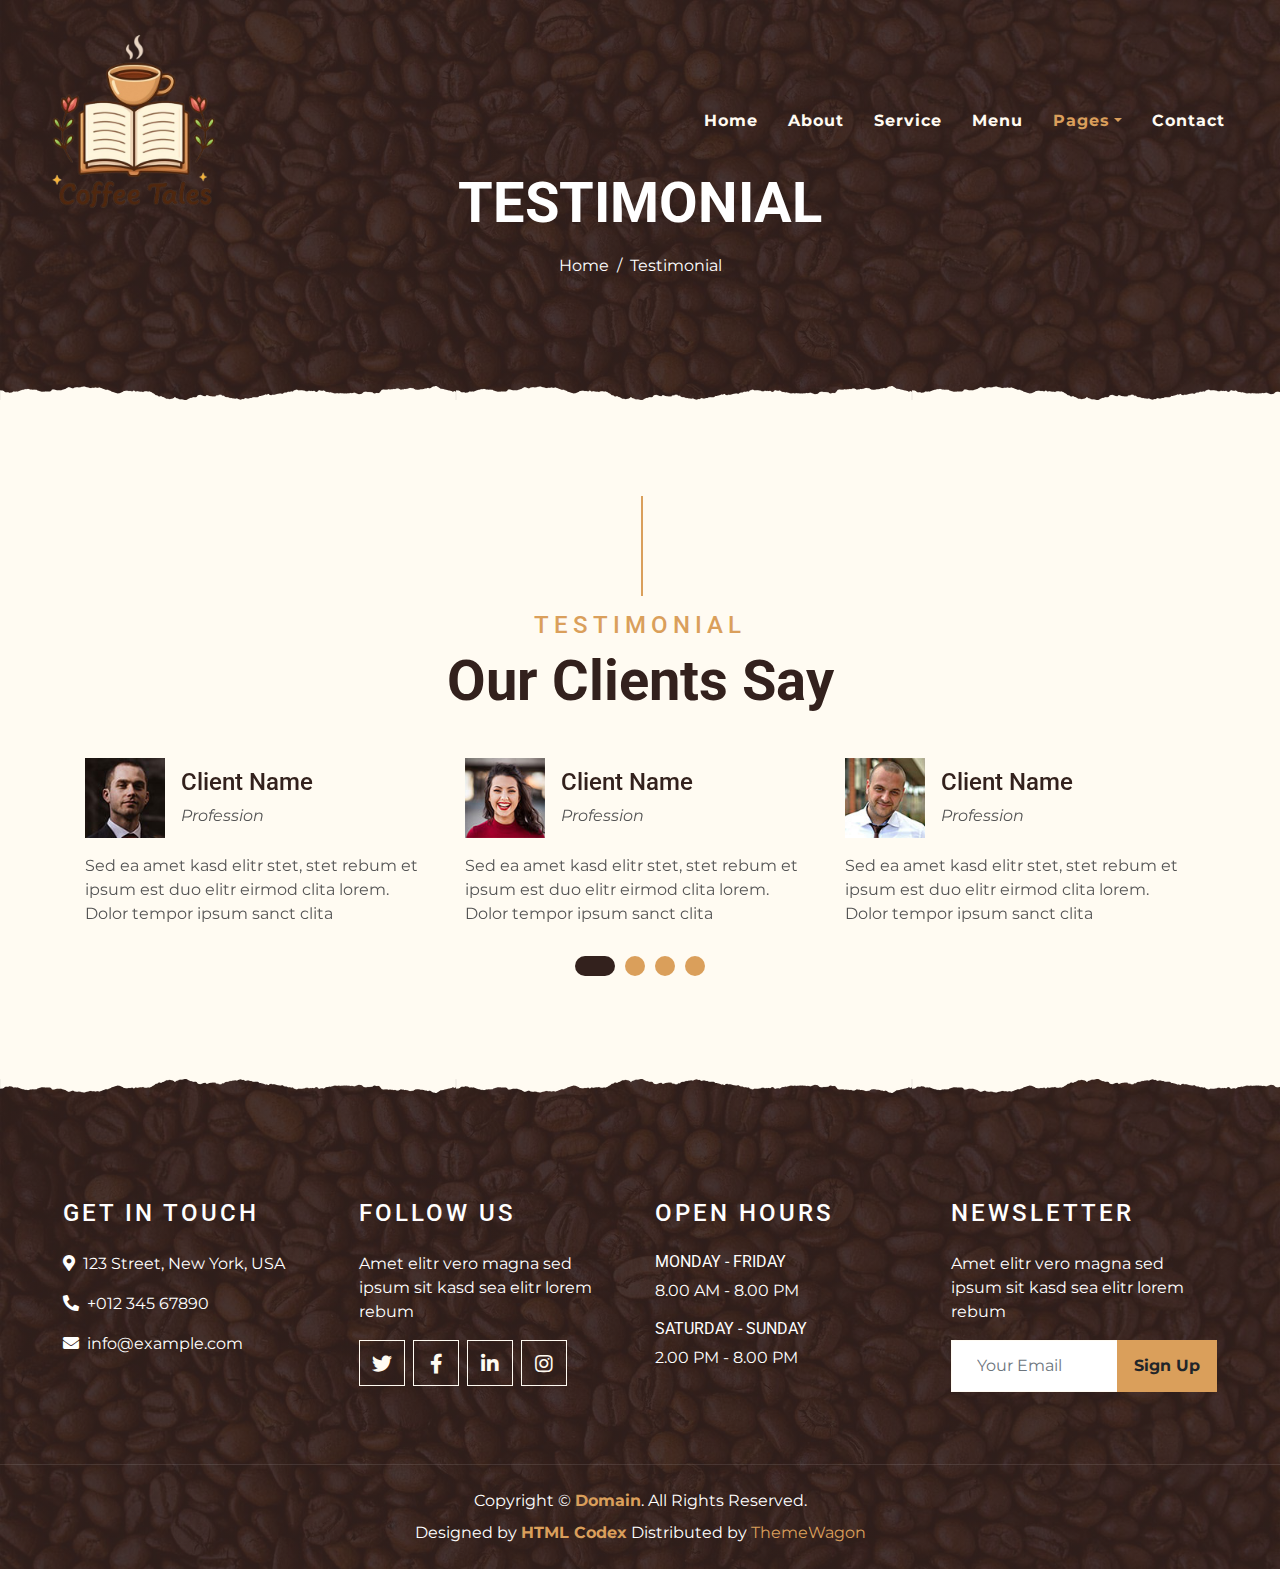
<file: testimonial.html>
<!DOCTYPE html>
<html lang="en">

<head>
    <meta charset="utf-8">
    <title>Coffee Tales</title>
    <meta content="width=device-width, initial-scale=1.0" name="viewport">
    <meta content="Free Website Template" name="keywords">
    <meta content="Free Website Template" name="description">

    <!-- Favicon -->
    <link href="img/favicon.ico" rel="icon">

    <!-- Google Font -->
    <link rel="preconnect" href="https://fonts.gstatic.com">
    <link href="https://fonts.googleapis.com/css2?family=Montserrat:wght@200;400&family=Roboto:wght@400;500;700&display=swap" rel="stylesheet"> 

    <!-- Font Awesome -->
    <link href="https://cdnjs.cloudflare.com/ajax/libs/font-awesome/5.10.0/css/all.min.css" rel="stylesheet">

    <!-- Libraries Stylesheet -->
    <link href="lib/owlcarousel/assets/owl.carousel.min.css" rel="stylesheet">
    <link href="lib/tempusdominus/css/tempusdominus-bootstrap-4.min.css" rel="stylesheet" />

    <!-- Customized Bootstrap Stylesheet -->
    <link href="css/style.min.css" rel="stylesheet">
</head>

<body>
    <!-- Navbar Start -->
    <div class="container-fluid p-0 nav-bar">
        <nav class="navbar navbar-expand-lg bg-none navbar-dark py-3">
            <a href="index.html" class="navbar-brand px-lg-4 m-0">
                <img src="img/image-removebg-preview (1).png" alt="Coffee Tales" style="height: 200px;">
            </a>
            <button type="button" class="navbar-toggler" data-toggle="collapse" data-target="#navbarCollapse">
                <span class="navbar-toggler-icon"></span>
            </button>
            <div class="collapse navbar-collapse justify-content-between" id="navbarCollapse">
                <div class="navbar-nav ml-auto p-4">
                    <a href="index.html" class="nav-item nav-link">Home</a>
                    <a href="about.html" class="nav-item nav-link">About</a>
                    <a href="service.html" class="nav-item nav-link">Service</a>
                    <a href="menu.html" class="nav-item nav-link">Menu</a>
                    <div class="nav-item dropdown">
                        <a href="#" class="nav-link dropdown-toggle active" data-toggle="dropdown">Pages</a>
                        <div class="dropdown-menu text-capitalize">
                            <a href="reservation.html" class="dropdown-item">Reservation</a>
                            <a href="testimonial.html" class="dropdown-item active">Testimonial</a>
                        </div>
                    </div>
                    <a href="contact.html" class="nav-item nav-link">Contact</a>
                </div>
            </div>
        </nav>
    </div>
    <!-- Navbar End -->


    <!-- Page Header Start -->
    <div class="container-fluid page-header mb-5 position-relative overlay-bottom">
        <div class="d-flex flex-column align-items-center justify-content-center pt-0 pt-lg-5" style="min-height: 400px">
            <h1 class="display-4 mb-3 mt-0 mt-lg-5 text-white text-uppercase">Testimonial</h1>
            <div class="d-inline-flex mb-lg-5">
                <p class="m-0 text-white"><a class="text-white" href="">Home</a></p>
                <p class="m-0 text-white px-2">/</p>
                <p class="m-0 text-white">Testimonial</p>
            </div>
        </div>
    </div>
    <!-- Page Header End -->


    <!-- Testimonial Start -->
    <div class="container-fluid py-5">
        <div class="container">
            <div class="section-title">
                <h4 class="text-primary text-uppercase" style="letter-spacing: 5px;">Testimonial</h4>
                <h1 class="display-4">Our Clients Say</h1>
            </div>
            <div class="owl-carousel testimonial-carousel">
                <div class="testimonial-item">
                    <div class="d-flex align-items-center mb-3">
                        <img class="img-fluid" src="img/testimonial-1.jpg" alt="">
                        <div class="ml-3">
                            <h4>Client Name</h4>
                            <i>Profession</i>
                        </div>
                    </div>
                    <p class="m-0">Sed ea amet kasd elitr stet, stet rebum et ipsum est duo elitr eirmod clita lorem. Dolor tempor ipsum sanct clita</p>
                </div>
                <div class="testimonial-item">
                    <div class="d-flex align-items-center mb-3">
                        <img class="img-fluid" src="img/testimonial-2.jpg" alt="">
                        <div class="ml-3">
                            <h4>Client Name</h4>
                            <i>Profession</i>
                        </div>
                    </div>
                    <p class="m-0">Sed ea amet kasd elitr stet, stet rebum et ipsum est duo elitr eirmod clita lorem. Dolor tempor ipsum sanct clita</p>
                </div>
                <div class="testimonial-item">
                    <div class="d-flex align-items-center mb-3">
                        <img class="img-fluid" src="img/testimonial-3.jpg" alt="">
                        <div class="ml-3">
                            <h4>Client Name</h4>
                            <i>Profession</i>
                        </div>
                    </div>
                    <p class="m-0">Sed ea amet kasd elitr stet, stet rebum et ipsum est duo elitr eirmod clita lorem. Dolor tempor ipsum sanct clita</p>
                </div>
                <div class="testimonial-item">
                    <div class="d-flex align-items-center mb-3">
                        <img class="img-fluid" src="img/testimonial-4.jpg" alt="">
                        <div class="ml-3">
                            <h4>Client Name</h4>
                            <i>Profession</i>
                        </div>
                    </div>
                    <p class="m-0">Sed ea amet kasd elitr stet, stet rebum et ipsum est duo elitr eirmod clita lorem. Dolor tempor ipsum sanct clita</p>
                </div>
            </div>
        </div>
    </div>
    <!-- Testimonial End -->


    <!-- Footer Start -->
    <div class="container-fluid footer text-white mt-5 pt-5 px-0 position-relative overlay-top">
        <div class="row mx-0 pt-5 px-sm-3 px-lg-5 mt-4">
            <div class="col-lg-3 col-md-6 mb-5">
                <h4 class="text-white text-uppercase mb-4" style="letter-spacing: 3px;">Get In Touch</h4>
                <p><i class="fa fa-map-marker-alt mr-2"></i>123 Street, New York, USA</p>
                <p><i class="fa fa-phone-alt mr-2"></i>+012 345 67890</p>
                <p class="m-0"><i class="fa fa-envelope mr-2"></i>info@example.com</p>
            </div>
            <div class="col-lg-3 col-md-6 mb-5">
                <h4 class="text-white text-uppercase mb-4" style="letter-spacing: 3px;">Follow Us</h4>
                <p>Amet elitr vero magna sed ipsum sit kasd sea elitr lorem rebum</p>
                <div class="d-flex justify-content-start">
                    <a class="btn btn-lg btn-outline-light btn-lg-square mr-2" href="#"><i class="fab fa-twitter"></i></a>
                    <a class="btn btn-lg btn-outline-light btn-lg-square mr-2" href="#"><i class="fab fa-facebook-f"></i></a>
                    <a class="btn btn-lg btn-outline-light btn-lg-square mr-2" href="#"><i class="fab fa-linkedin-in"></i></a>
                    <a class="btn btn-lg btn-outline-light btn-lg-square" href="#"><i class="fab fa-instagram"></i></a>
                </div>
            </div>
            <div class="col-lg-3 col-md-6 mb-5">
                <h4 class="text-white text-uppercase mb-4" style="letter-spacing: 3px;">Open Hours</h4>
                <div>
                    <h6 class="text-white text-uppercase">Monday - Friday</h6>
                    <p>8.00 AM - 8.00 PM</p>
                    <h6 class="text-white text-uppercase">Saturday - Sunday</h6>
                    <p>2.00 PM - 8.00 PM</p>
                </div>
            </div>
            <div class="col-lg-3 col-md-6 mb-5">
                <h4 class="text-white text-uppercase mb-4" style="letter-spacing: 3px;">Newsletter</h4>
                <p>Amet elitr vero magna sed ipsum sit kasd sea elitr lorem rebum</p>
                <div class="w-100">
                    <div class="input-group">
                        <input type="text" class="form-control border-light" style="padding: 25px;" placeholder="Your Email">
                        <div class="input-group-append">
                            <button class="btn btn-primary font-weight-bold px-3">Sign Up</button>
                        </div>
                    </div>
                </div>
            </div>
        </div>
        <div class="container-fluid text-center text-white border-top mt-4 py-4 px-sm-3 px-md-5" style="border-color: rgba(256, 256, 256, .1) !important;">
            <p class="mb-2 text-white">Copyright &copy; <a class="font-weight-bold" href="#">Domain</a>. All Rights Reserved.</a></p>
            <p class="m-0 text-white">Designed by <a class="font-weight-bold" href="https://htmlcodex.com">HTML Codex</a> Distributed by <a href="https://themewagon.com" target="_blank">ThemeWagon</a></a></p>
        </div>
    </div>
    <!-- Footer End -->


    <!-- Back to Top -->
    <a href="#" class="btn btn-lg btn-primary btn-lg-square back-to-top"><i class="fa fa-angle-double-up"></i></a>


    <!-- JavaScript Libraries -->
    <script src="https://code.jquery.com/jquery-3.4.1.min.js"></script>
    <script src="https://stackpath.bootstrapcdn.com/bootstrap/4.4.1/js/bootstrap.bundle.min.js"></script>
    <script src="lib/easing/easing.min.js"></script>
    <script src="lib/waypoints/waypoints.min.js"></script>
    <script src="lib/owlcarousel/owl.carousel.min.js"></script>
    <script src="lib/tempusdominus/js/moment.min.js"></script>
    <script src="lib/tempusdominus/js/moment-timezone.min.js"></script>
    <script src="lib/tempusdominus/js/tempusdominus-bootstrap-4.min.js"></script>

    <!-- Contact Javascript File -->
    <script src="mail/jqBootstrapValidation.min.js"></script>
    <script src="mail/contact.js"></script>

    <!-- Template Javascript -->
    <script src="js/main.js"></script>
</body>

</html>
</file>
<file: css/animations.css>
/* ========================
   ADVANCED ANIMATIONS SYSTEM
   ======================== */

/* Smooth scrolling for entire page */
html {
    scroll-behavior: smooth;
}

* {
    scroll-behavior: smooth;
}

/* Smooth transitions for common elements */
a, button, .btn, .nav-link {
    transition: all 0.3s cubic-bezier(0.4, 0.0, 0.2, 1);
}

/* Page load fade in */
body {
    opacity: 1;
    background: linear-gradient(135deg, #faf9f7 0%, #f5f3f0 50%, #faf9f7 100%);
    background-attachment: fixed;
    position: relative;
}

/* Subtle coffee bean pattern overlay */
body::before {
    content: '';
    position: fixed;
    top: 0;
    left: 0;
    width: 100%;
    height: 100%;
    background-image: 
        radial-gradient(circle at 20% 30%, rgba(218, 159, 91, 0.03) 0%, transparent 50%),
        radial-gradient(circle at 80% 70%, rgba(218, 159, 91, 0.04) 0%, transparent 50%),
        radial-gradient(circle at 40% 80%, rgba(51, 33, 29, 0.02) 0%, transparent 40%);
    pointer-events: none;
    z-index: -1;
}

@keyframes fadeInBody {
    from {
        opacity: 0;
    }
    to {
        opacity: 1;
    }
}

/* ========================
   FLOATING ANIMATIONS
   ======================== */

@keyframes float {
    0%, 100% {
        transform: translateY(0px) rotate(0deg);
    }
    25% {
        transform: translateY(-10px) rotate(2deg);
    }
    50% {
        transform: translateY(-15px) rotate(0deg);
    }
    75% {
        transform: translateY(-10px) rotate(-2deg);
    }
}

@keyframes floatSlow {
    0%, 100% {
        transform: translateY(0px);
    }
    50% {
        transform: translateY(-20px);
    }
}

@keyframes pulse {
    0%, 100% {
        transform: scale(1);
        opacity: 1;
    }
    50% {
        transform: scale(1.05);
        opacity: 0.9;
    }
}

/* ========================
   SCROLL REVEAL ANIMATIONS
   ======================== */

.scroll-animate {
    opacity: 1;
    transform: translateY(0);
    transition: all 0.8s cubic-bezier(0.34, 1.56, 0.64, 1);
}

.scroll-animate.animate-in {
    opacity: 1;
    transform: translateY(0);
}

.fade-up-item {
    opacity: 1;
    animation: none;
}

@keyframes fadeUp {
    from {
        opacity: 0;
        transform: translateY(40px);
    }
    to {
        opacity: 1;
        transform: translateY(0);
    }
}

/* ========================
   TEXT ANIMATIONS
   ======================== */

.char-animate {
    display: inline-block;
    opacity: 1;
}

@keyframes charFadeIn {
    from {
        opacity: 0;
        transform: translateY(20px) rotate(10deg);
    }
    to {
        opacity: 1;
        transform: translateY(0) rotate(0deg);
    }
}

/* Gradient text shimmer */
.text-shimmer {
    background: linear-gradient(90deg, #DA9F5B, #fff, #DA9F5B);
    background-size: 200% auto;
    -webkit-background-clip: text;
    -webkit-text-fill-color: transparent;
    animation: shimmer 3s linear infinite;
}

@keyframes shimmer {
    to {
        background-position: 200% center;
    }
}

/* ========================
   BUTTON ANIMATIONS
   ======================== */

.btn {
    position: relative;
    overflow: hidden;
    transition: all 0.4s cubic-bezier(0.34, 1.56, 0.64, 1);
    transform-origin: center;
}

.btn::before {
    content: '';
    position: absolute;
    top: 50%;
    left: 50%;
    width: 0;
    height: 0;
    border-radius: 50%;
    background: rgba(255, 255, 255, 0.3);
    transform: translate(-50%, -50%);
    transition: width 0.6s, height 0.6s;
}

.btn:hover::before {
    width: 300px;
    height: 300px;
}

.btn:hover {
    transform: translateY(-3px);
    box-shadow: 0 10px 25px rgba(218, 159, 91, 0.4);
}

.btn:active {
    transform: translateY(-1px) scale(0.98);
}

/* Button ripple effect */
@keyframes ripple {
    from {
        opacity: 1;
        transform: scale(0);
    }
    to {
        opacity: 0;
        transform: scale(2.5);
    }
}

/* ========================
   IMAGE ANIMATIONS
   ======================== */

.menu-item img, .service-item img, .team-item img {
    transition: all 0.6s cubic-bezier(0.34, 1.56, 0.64, 1);
    will-change: transform;
}

.menu-item:hover img, .service-item:hover img {
    transform: scale(1.15) rotate(2deg);
    filter: brightness(1.1) contrast(1.1);
}

/* Image reveal animation */
@keyframes imageReveal {
    from {
        clip-path: polygon(0 0, 0 0, 0 100%, 0 100%);
    }
    to {
        clip-path: polygon(0 0, 100% 0, 100% 100%, 0 100%);
    }
}

.img-reveal {
    animation: imageReveal 1.2s cubic-bezier(0.77, 0, 0.175, 1) forwards;
}

/* ========================
   CARD ANIMATIONS
   ======================== */

.card, .menu-item, .service-item, .team-item {
    transform-style: preserve-3d;
    transition: all 0.5s cubic-bezier(0.34, 1.56, 0.64, 1);
}

.card:hover, .menu-item:hover, .service-item:hover {
    transform: translateY(-15px);
    box-shadow: 0 20px 40px rgba(218, 159, 91, 0.3);
}

/* Card shine effect */
.card::after, .menu-item::after {
    content: '';
    position: absolute;
    top: -50%;
    left: -50%;
    width: 200%;
    height: 200%;
    background: linear-gradient(
        45deg,
        transparent,
        rgba(255, 255, 255, 0.1),
        transparent
    );
    transform: rotate(45deg);
    transition: all 0.5s;
}

.card:hover::after, .menu-item:hover::after {
    left: 100%;
}

/* ========================
   PAGE HEADER REDESIGN
   ======================== */

.page-header {
    min-height: 60vh !important; /* Much taller, spacious header */
    padding-top: 150px !important; /* Space for floating navbar */
    padding-bottom: 80px !important;
    position: relative;
    overflow: hidden;
}

.page-header::before {
    content: '';
    position: absolute;
    top: 0;
    left: 0;
    right: 0;
    bottom: 0;
    background: linear-gradient(180deg, rgba(0, 0, 0, 0.1) 0%, rgba(0, 0, 0, 0.5) 100%);
    z-index: 0;
}

.page-header > div {
    position: relative;
    z-index: 1;
    min-height: auto !important;
    padding: 60px 0 !important;
}

.page-header h1 {
    font-size: 4rem !important;
    font-weight: 800 !important;
    letter-spacing: 8px !important;
    margin-bottom: 30px !important;
    text-shadow: 0 5px 20px rgba(0,0,0,0.5);
    animation: slideInFromTop 0.8s ease-out;
}

.page-header .breadcrumb-container {
    animation: fadeInUp 1s ease-out 0.3s backwards;
}

@keyframes slideInFromTop {
    from {
        opacity: 0;
        transform: translateY(-50px);
    }
    to {
        opacity: 1;
        transform: translateY(0);
    }
}

@keyframes fadeInUp {
    from {
        opacity: 0;
        transform: translateY(30px);
    }
    to {
        opacity: 1;
        transform: translateY(0);
    }
}

/* Decorative elements */
.page-header::after {
    content: '';
    position: absolute;
    bottom: -2px;
    left: 0;
    right: 0;
    height: 15px;
    background: url('../img/overlay-bottom.png') repeat-x bottom;
    background-size: auto;
    z-index: 2;
}

/* Mobile adjustments */
@media (max-width: 768px) {
    .page-header {
        min-height: 50vh !important;
        padding-top: 120px !important;
        padding-bottom: 60px !important;
    }
    
    .page-header h1 {
        font-size: 2.5rem !important;
        letter-spacing: 4px !important;
    }
}

.nav-bar {
    position: fixed; /* Overlay content */
    width: 100%;
    top: 30px;
    left: 0;
    z-index: 9999;
    transition: top 0.4s ease;
}

.navbar {
    height: 90px;
    padding: 0 30px !important;
    align-items: center;
    transition: all 0.4s cubic-bezier(0.4, 0.0, 0.2, 1);
}

.navbar-brand {
    position: absolute;
    top: 0;
    left: 45px;
    z-index: 1001; /* Above navbar background */
    padding: 0;
    margin: 0;
}

/* Override inline styles and set logo size */
.navbar-brand img {
    height: 140px !important; /* Large overhanging logo */
    width: auto;
    transition: all 0.4s cubic-bezier(0.34, 1.56, 0.64, 1);
    filter: drop-shadow(0 5px 10px rgba(0,0,0,0.2));
}

/* Adjust toggler position */
.navbar-toggler {
    margin-left: auto;
    z-index: 1002;
}

/* Mobile adjustments */
@media (max-width: 992px) {
    .navbar-brand {
        position: relative;
        left: 0;
        margin-right: auto;
    }
    
    .navbar-brand img {
        height: 60px !important; /* Much smaller on mobile */
    }
    
    .navbar {
        height: auto;
        padding: 10px 15px !important;
    }
}

/* Scrolled state (handled via JS adding generic styles, 
   but we can target based on page scroll if we added a class. 
   For now, we'll try to use the transition on the image itself 
   if JS supports it, or just rely on the fixed overhang look) */


.nav-link {
    position: relative;
    transition: all 0.3s ease;
}

.nav-link::after {
    content: '';
    position: absolute;
    bottom: -5px;
    left: 50%;
    width: 0;
    height: 2px;
    background: #DA9F5B;
    transform: translateX(-50%);
    transition: width 0.4s cubic-bezier(0.34, 1.56, 0.64, 1);
}

.nav-link:hover::after {
    width: 100%;
}

.nav-link:hover {
    transform: translateY(-2px);
    color: #DA9F5B !important;
}

/* ========================
   CAROUSEL ANIMATIONS
   ======================== */

.carousel-item {
    transition: transform 1s cubic-bezier(0.77, 0, 0.175, 1);
}

.carousel-caption {
    animation: slideUpFade 1s cubic-bezier(0.34, 1.56, 0.64, 1) forwards;
}

@keyframes slideUpFade {
    from {
        opacity: 0;
        transform: translateY(50px);
    }
    to {
        opacity: 1;
        transform: translateY(0);
    }
}

/* Carousel parallax */
.carousel-item img {
    transition: transform 0.3s ease-out;
    will-change: transform;
}

/* ========================
   ICON ANIMATIONS
   ======================== */

.fa, .service-icon {
    transition: all 0.4s cubic-bezier(0.34, 1.56, 0.64, 1);
}

.service-item:hover .fa,
.service-item:hover .service-icon {
    transform: scale(1.2) rotate(360deg);
    color: #DA9F5B;
}

/* Icon bounce */
@keyframes iconBounce {
    0%, 100% {
        transform: translateY(0);
    }
    50% {
        transform: translateY(-10px);
    }
}

.fa-coffee, .fa-award, .fa-leaf {
    animation: iconBounce 2s ease-in-out infinite;
}

/* ========================
   LOADING ANIMATIONS
   ======================== */

@keyframes spin {
    from {
        transform: rotate(0deg);
    }
    to {
        transform: rotate(360deg);
    }
}

@keyframes fadeIn {
    from {
        opacity: 0;
    }
    to {
        opacity: 1;
    }
}

/* ========================
   SPECIAL EFFECTS
   ======================== */

/* Glowing effect */
.glow {
    animation: glow 2s ease-in-out infinite;
}

@keyframes glow {
    0%, 100% {
        box-shadow: 0 0 5px rgba(218, 159, 91, 0.5),
                    0 0 10px rgba(218, 159, 91, 0.3);
    }
    50% {
        box-shadow: 0 0 20px rgba(218, 159, 91, 0.8),
                    0 0 30px rgba(218, 159, 91, 0.5);
    }
}

/* Shake animation */
@keyframes shake {
    0%, 100% {
        transform: translateX(0);
    }
    25% {
        transform: translateX(-5px);
    }
    75% {
        transform: translateX(5px);
    }
}

/* Bounce effect */
@keyframes bounce {
    0%, 100% {
        transform: translateY(0);
    }
    50% {
        transform: translateY(-20px);
    }
}

/* ========================
   SCROLL EFFECTS
   ======================== */

.parallax {
    transition: transform 0.3s ease-out;
    will-change: transform;
}

/* Section dividers */
.section-title {
    position: relative;
    padding-bottom: 25px;
    margin-bottom: 35px;
    --bar-width: 0%;
}

.section-title::before {
    content: '';
    position: absolute;
    bottom: 0;
    left: 50%;
    transform: translateX(-50%);
    width: var(--bar-width);
    max-width: 600px;
    height: 2px;
    background: linear-gradient(90deg, transparent, #DA9F5B, transparent);
    transition: width 0.1s linear;
}

.section-title.bar-animating::before {
    opacity: 1;
}

@keyframes slideInBar {
    from {
        width: 0;
    }
    to {
        width: 80%;
    }
}



/* ========================
   MICRO-INTERACTIONS
   ======================== */

/* Input focus effect */
input:focus, textarea:focus {
    transform: scale(1.02);
    box-shadow: 0 5px 15px rgba(218, 159, 91, 0.3);
}

/* Dropdown animations */
.dropdown-menu {
    animation: dropdownSlide 0.3s cubic-bezier(0.34, 1.56, 0.64, 1);
}

@keyframes dropdownSlide {
    from {
        opacity: 0;
        transform: translateY(-10px);
    }
    to {
        opacity: 1;
        transform: translateY(0);
    }
}

/* Back to top button */
.back-to-top {
    transition: all 0.5s cubic-bezier(0.34, 1.56, 0.64, 1);
}

.back-to-top:hover {
    transform: translateY(-5px) rotate(360deg);
    box-shadow: 0 10px 25px rgba(218, 159, 91, 0.5);
}

/* ========================
   RESPONSIVE ANIMATIONS
   ======================== */

@media (max-width: 768px) {
    /* Reduce animation intensity on mobile */
    .scroll-animate {
        transform: translateY(20px);
    }
    
    .char-animate {
        animation-duration: 0.3s;
    }
    
    .btn:hover {
        transform: translateY(-2px);
    }
}

/* ========================
   PERFORMANCE OPTIMIZATIONS
   ======================== */

/* GPU acceleration for smooth animations */
.btn, .menu-item, .service-item, .team-item, .carousel-item img {
    will-change: transform;
    backface-visibility: hidden;
    perspective: 1000px;
}

/* Reduce motion for accessibility */
@media (prefers-reduced-motion: reduce) {
    * {
        animation: none !important;
        transition: none !important;
    }
}

/* Add breathing room after page headers */
.page-header + .container,
.page-header + .container-fluid,
.page-header.mb-5 {
    margin-bottom: 100px !important;
}

/* ========================
   WARM DESIGN ENHANCEMENTS
   ======================== */

/* Add subtle warm glow to containers */
.container {
    position: relative;
}

/* Decorative coffee steam elements - removed to prevent overlap */

/* Add warm card shadows and backgrounds */
.service-item,
.menu-item {
    background: rgba(255, 255, 255, 0.7);
    backdrop-filter: blur(10px);
    box-shadow: 
        0 4px 20px rgba(218, 159, 91, 0.08),
        0 0 60px rgba(218, 159, 91, 0.03);
    border-radius: 15px;
    position: relative;
    overflow: hidden;
}

.service-item::before,
.menu-item::before {
    content: '';
    position: absolute;
    top: 0;
    left: 0;
    right: 0;
    height: 2px;
    background: linear-gradient(90deg, transparent, rgba(218, 159, 91, 0.5), transparent);
    transform: scaleX(0);
    transition: transform 0.5s ease;
}

.service-item:hover::before,
.menu-item:hover::before {
    transform: scaleX(1);
}

/* Warm text shadows for headings */
h1, h2, h3, .display-4 {
    text-shadow: 0 2px 10px rgba(218, 159, 91, 0.1);
}

/* Subtle pattern for section backgrounds */
.py-5 {
    position: relative;
}

.py-5:nth-child(even) {
    background: linear-gradient(180deg, rgba(245, 243, 240, 0.3) 0%, rgba(250, 249, 247, 0.3) 100%);
}

/* Coffee cup steam animation for decorative elements */
@keyframes steam {
    0% {
        transform: translateY(0) scaleX(1);
        opacity: 0.6;
    }
    50% {
        transform: translateY(-20px) scaleX(1.2);
        opacity: 0.3;
    }
    100% {
        transform: translateY(-40px) scaleX(0.8);
        opacity: 0;
    }
}

/* Add warmth to testimonial items */
.testimonial-item {
    background: linear-gradient(135deg, rgba(255, 255, 255, 0.9) 0%, rgba(250, 248, 245, 0.9) 100%);
    border-radius: 20px;
    padding: 30px;
    box-shadow: 
        0 10px 40px rgba(218, 159, 91, 0.1),
        inset 0 1px 0 rgba(255, 255, 255, 0.8);
    position: relative;
}

.testimonial-item::before {
    content: '"';
    position: absolute;
    top: -20px;
    left: 20px;
    font-size: 100px;
    color: rgba(218, 159, 91, 0.1);
    font-family: Georgia, serif;
    line-height: 1;
}

/* Add warm borders to forms */
.form-control {
    border: 2px solid rgba(218, 159, 91, 0.2);
    background: rgba(255, 255, 255, 0.8);
    transition: all 0.3s ease;
}

.form-control:focus {
    border-color: rgba(218, 159, 91, 0.6);
    background: rgba(255, 255, 255, 1);
    box-shadow: 0 0 20px rgba(218, 159, 91, 0.15);
}

/* Warm gradient overlays for images */
.about-img img,
.menu-item img {
    position: relative;
}

/* Add subtle grain texture overlay */
body::after {
    content: '';
    position: fixed;
    top: 0;
    left: 0;
    width: 100%;
    height: 100%;
    background-image: url('data:image/svg+xml;utf8,<svg xmlns="http://www.w3.org/2000/svg" width="300" height="300"><filter id="noise"><feTurbulence type="fractalNoise" baseFrequency="0.9" numOctaves="4" /></filter><rect width="300" height="300" filter="url(%23noise)" opacity="0.05"/></svg>');
    pointer-events: none;
    z-index: 10000;
    mix-blend-mode: overlay;
    opacity: 0.3;
}


/* Menu item image consistency */
.menu-item-img {
    width: 120px !important;
    height: 120px !important;
    object-fit: cover;
    border-radius: 50%;
}

/* ========================
   FLOATING COFFEE BEANS
   ======================== */

.coffee-bean {
    position: fixed;
    width: 40px;
    height: 40px;
    background-image: url('../img/bean.png');
    background-size: contain;
    background-repeat: no-repeat;
    filter: blur(1px) opacity(0.4);
    pointer-events: none;
    z-index: 1;
    transition: transform 0.1s linear, opacity 0.3s ease;
}

.coffee-bean.left {
    left: 0;
}

.coffee-bean.right {
    right: 0;
}

/* Vary bean sizes */
.coffee-bean.small {
    width: 30px;
    height: 30px;
    filter: blur(1.5px) opacity(0.3);
}

.coffee-bean.large {
    width: 50px;
    height: 50px;
    filter: blur(0.5px) opacity(0.5);
}

/* Ensure parent containers don't override */
.col-4.col-sm-3 {
    position: relative;
}

.col-4.col-sm-3 .menu-item-img {
    width: 120px !important;
    height: 120px !important;
}
</file>
